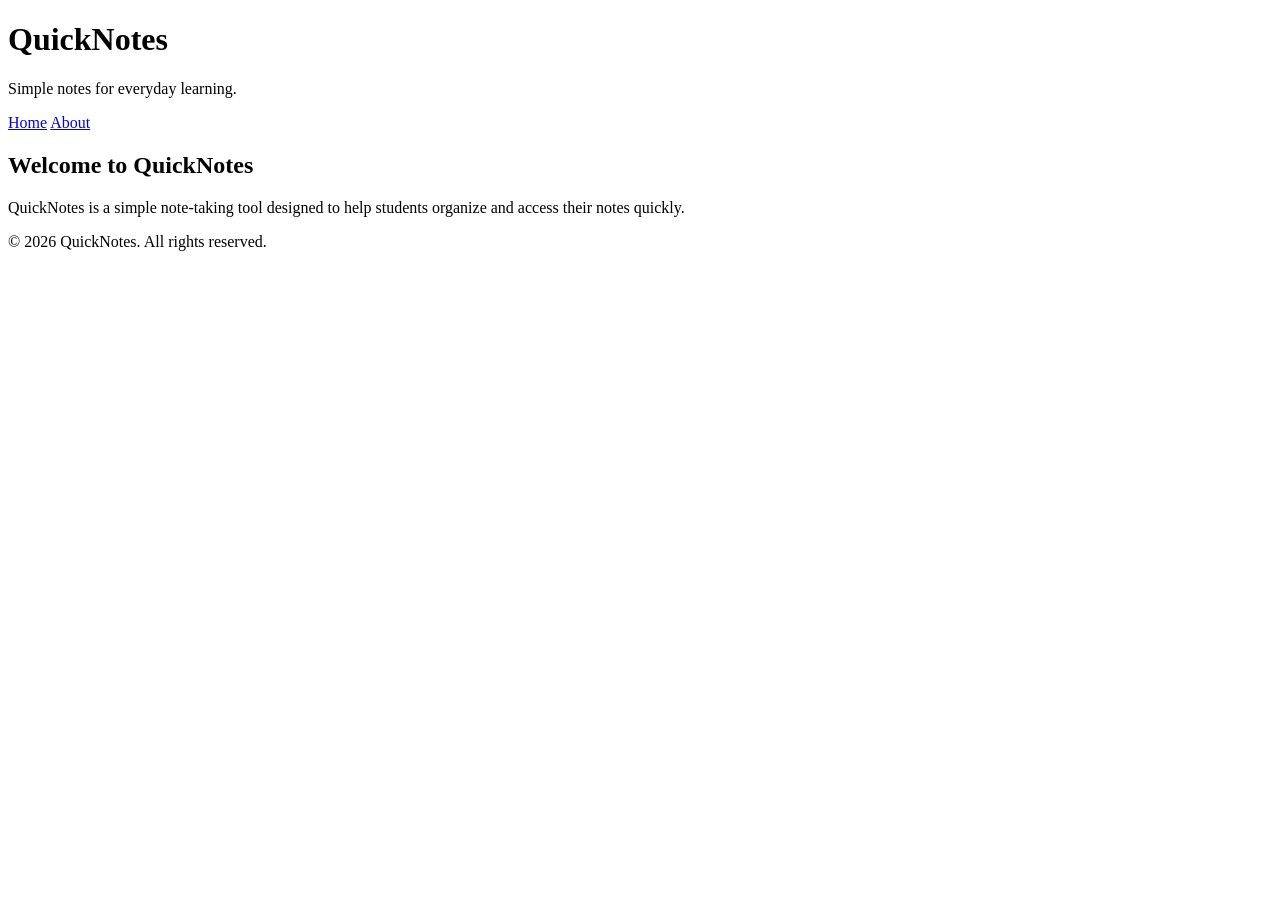
<file: day1/index.html>
<!DOCTYPE html>
<html lang="en">
<head>
    <meta charset="UTF-8">
    <meta name="viewport" content="width=device-width, initial-scale=1.0">
    <title>QuickNotes - Home</title>
</head>
<body>

    <header>
        <h1>QuickNotes</h1>
        <p>Simple notes for everyday learning.</p>

        <nav>
            <a href="index.html">Home</a>
            <a href="about.html">About</a>
        </nav>
    </header>

    <main>
        <h2>Welcome to QuickNotes</h2>

        <p>
            QuickNotes is a simple note-taking tool designed to help
            students organize and access their notes quickly.
        </p>
    </main>

    <footer>
        <p>&copy; 2026 QuickNotes. All rights reserved.</p>
    </footer>

</body>
</html>
</file>
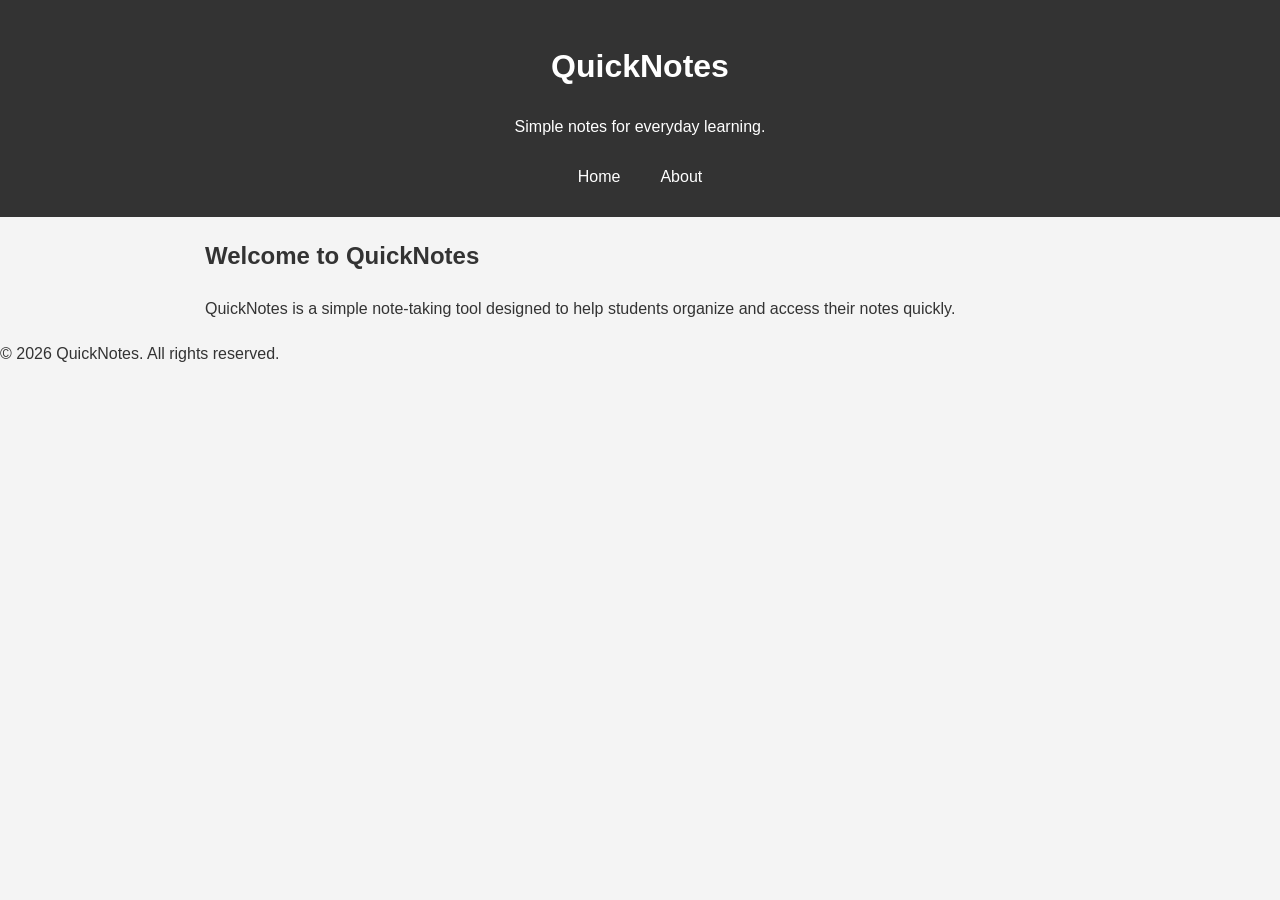
<file: day2/index.html>
<!DOCTYPE html>
<html lang="en">
<head>
   <link rel="stylesheet" href="style.css">
    <meta charset="UTF-8">
    <meta name="viewport" content="width=device-width, initial-scale=1.0">
    <title>QuickNotes - Home</title>
</head>
<body>

    <header>
        <h1>QuickNotes</h1>
        <p>Simple notes for everyday learning.</p>

        <nav>
            <a href="index.html">Home</a>
            <a href="about.html">About</a>
        </nav>
    </header>

    <main>
        <h2>Welcome to QuickNotes</h2>

        <p>
            QuickNotes is a simple note-taking tool designed to help
            students organize and access their notes quickly.
        </p>
    </main>

    <footer>
        <p>&copy; 2026 QuickNotes. All rights reserved.</p>
    </footer>

</body>
</html>
</file>
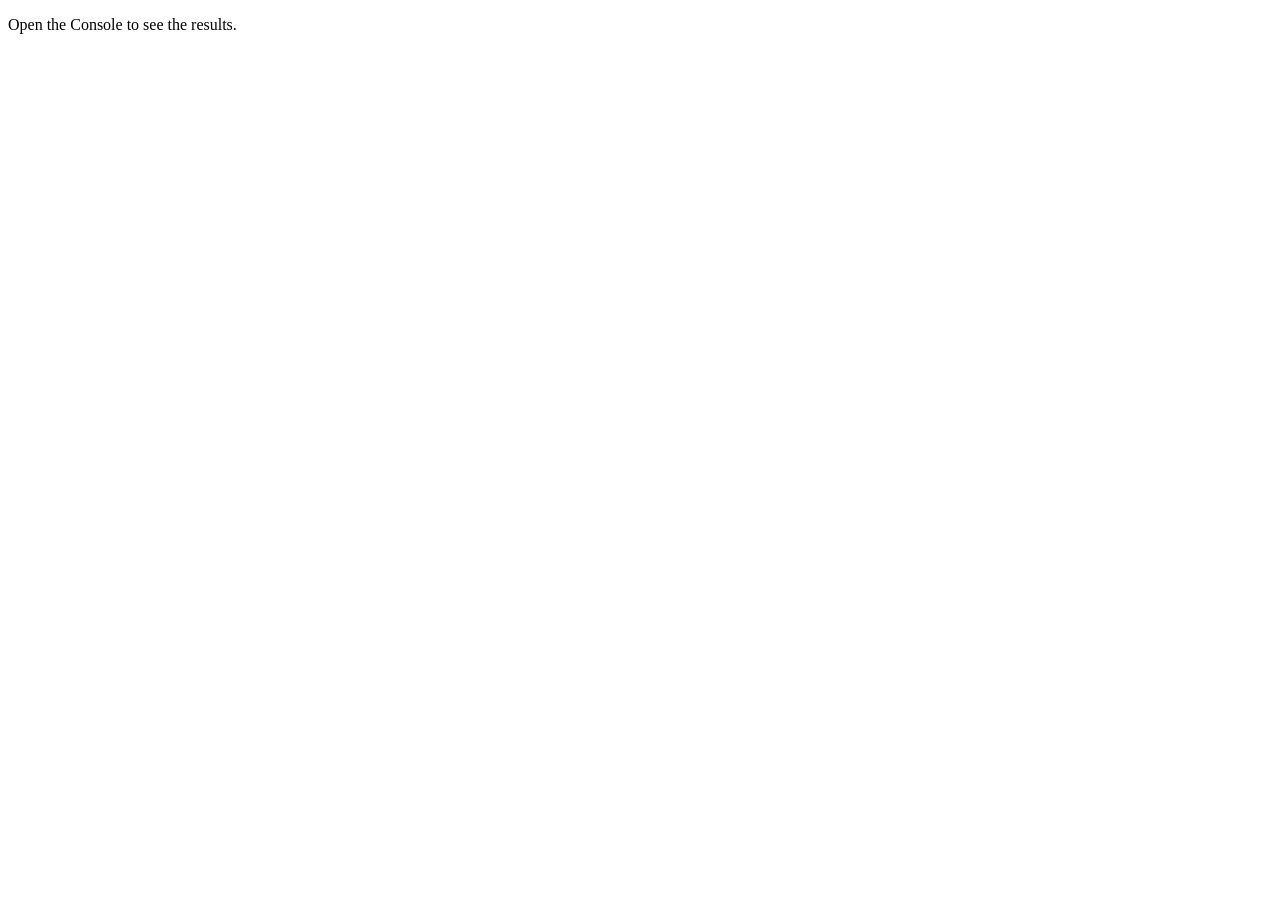
<file: day3/index.html>
<!DOCTYPE html>
<html lang="en">
<head>
  <meta charset="UTF-8">
  <meta name="viewport" content="width=device-width, initial-scale=1.0">
  <title>Notes Toolkit</title>
  <script src="script.js" defer></script>
</head>
<body>
  <p>Open the Console to see the results.</p>
</body>
</html>
</file>
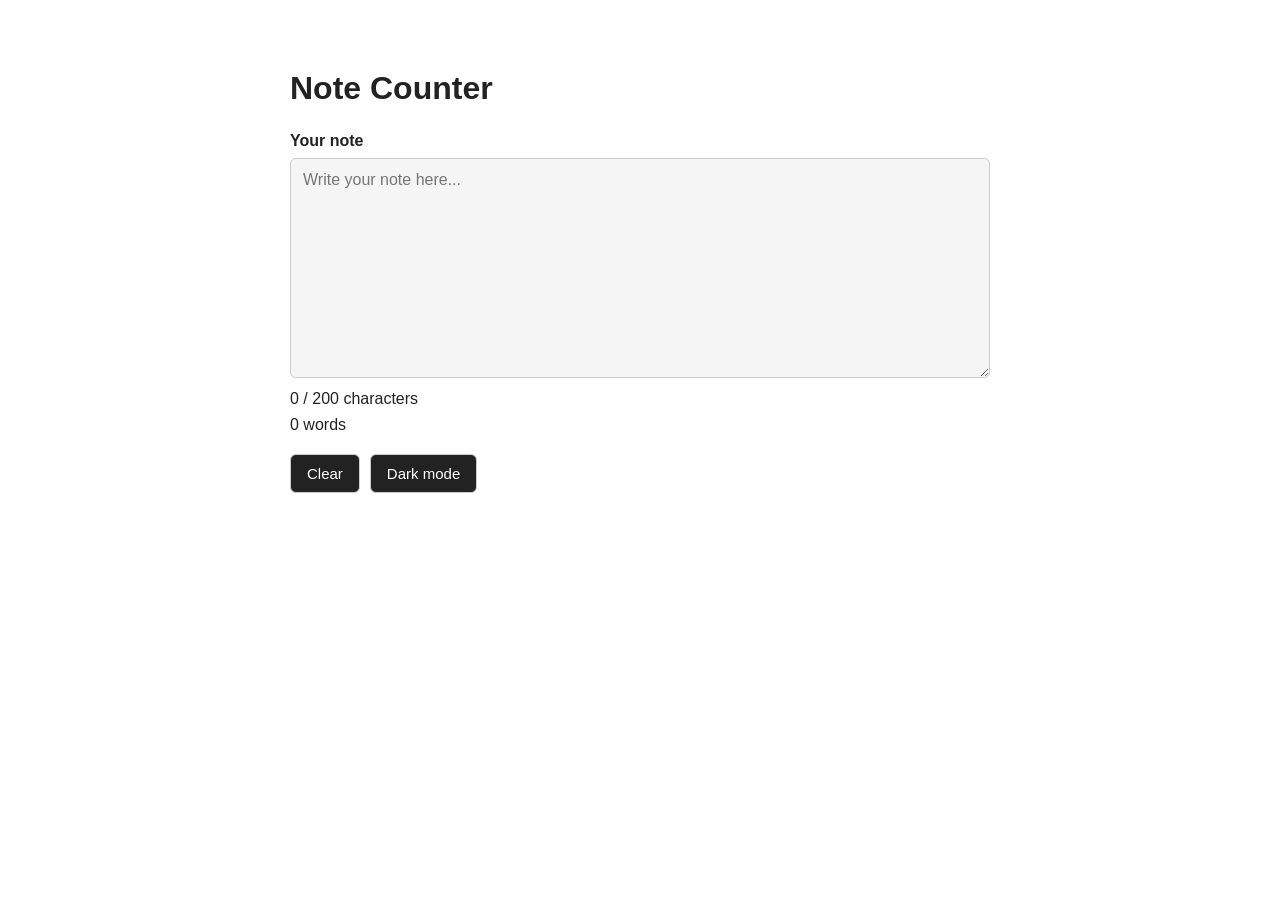
<file: day4/index.html>
<!DOCTYPE html>
<html lang="en">
<head>
    <meta charset="UTF-8">
    <meta name="viewport" content="width=device-width, initial-scale=1.0">
    <title>Day 4 - Note Counter</title>
    <link rel="stylesheet" href="style.css">
    <script src="script.js" defer></script>
</head>
<body>

    <main class="container">
        <h1>Note Counter</h1>

        <label for="note-text">Your note</label>

        <textarea
            id="note-text"
            maxlength="200"
            placeholder="Write your note here..."
        ></textarea>

        <p id="char-count">0 / 200 characters</p>
        <p id="word-count">0 words</p>

        <div class="buttons">
            <button id="clear-btn" type="button">Clear</button>
            <button id="theme-toggle" type="button">Dark mode</button>
        </div>
    </main>

</body>
</html>
</file>
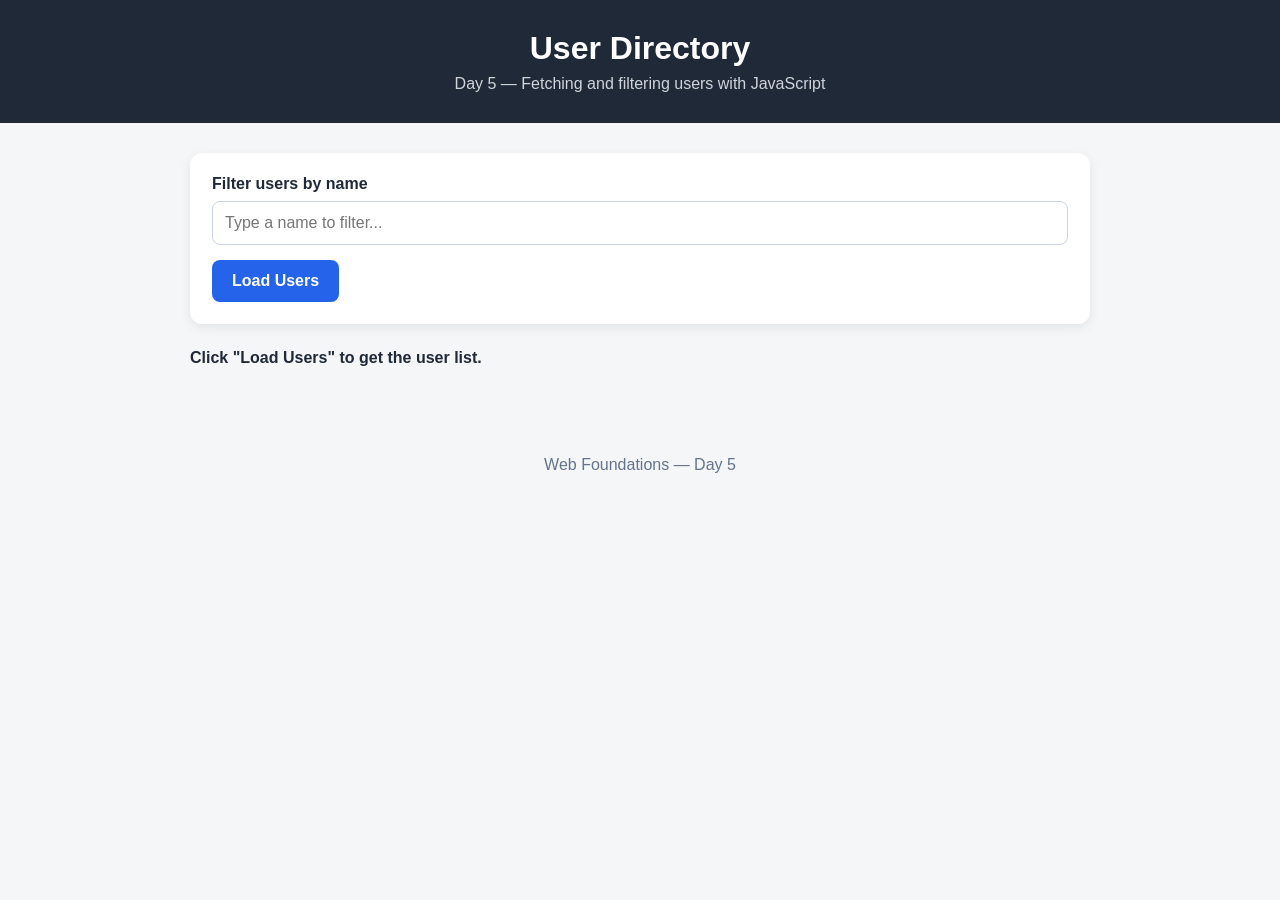
<file: day5/index.html>
<!DOCTYPE html>
<html lang="en">
<head>
    <meta charset="UTF-8">
    <meta name="viewport" content="width=device-width, initial-scale=1.0">
    <title>User Directory | Day 5</title>

    <style>
        * {
            box-sizing: border-box;
        }

        body {
            margin: 0;
            font-family: Arial, sans-serif;
            background: #f4f6f8;
            color: #1f2937;
        }

        header {
            background: #1f2937;
            color: white;
            padding: 30px 20px;
            text-align: center;
        }

        header h1 {
            margin: 0 0 8px;
            font-size: 2rem;
        }

        header p {
            margin: 0;
            color: #d1d5db;
        }

        main {
            width: min(900px, 92%);
            margin: 30px auto;
        }

        .controls {
            background: white;
            padding: 22px;
            border-radius: 12px;
            box-shadow: 0 3px 12px rgba(0, 0, 0, 0.08);
            margin-bottom: 25px;
        }

        label {
            display: block;
            font-weight: bold;
            margin-bottom: 8px;
        }

        input {
            width: 100%;
            padding: 12px;
            border: 1px solid #cbd5e1;
            border-radius: 8px;
            font-size: 1rem;
            margin-bottom: 15px;
        }

        input:focus {
            outline: 2px solid #2563eb;
            border-color: #2563eb;
        }

        button {
            padding: 12px 20px;
            border: none;
            border-radius: 8px;
            background: #2563eb;
            color: white;
            font-size: 1rem;
            font-weight: bold;
            cursor: pointer;
        }

        button:hover:not(:disabled) {
            background: #1d4ed8;
        }

        button:disabled {
            background: #94a3b8;
            cursor: not-allowed;
        }

        #status {
            font-weight: bold;
            margin: 18px 0;
        }

        #users-list {
            list-style: none;
            padding: 0;
            margin: 0;
            display: grid;
            gap: 16px;
        }

        #users-list li {
            background: white;
            padding: 20px;
            border-radius: 12px;
            box-shadow: 0 3px 12px rgba(0, 0, 0, 0.08);
        }

        #users-list h2 {
            margin: 0 0 10px;
            font-size: 1.25rem;
        }

        #users-list p {
            margin: 7px 0;
        }

        .label {
            font-weight: bold;
        }

        footer {
            text-align: center;
            padding: 25px;
            color: #64748b;
        }

        @media (max-width: 600px) {
            header h1 {
                font-size: 1.6rem;
            }

            main {
                width: 94%;
            }
        }
    </style>

    <script src="users.js" defer></script>
</head>

<body>
    <header>
        <h1>User Directory</h1>
        <p>Day 5 — Fetching and filtering users with JavaScript</p>
    </header>

    <main>
        <section class="controls">
            <label for="filter-input">Filter users by name</label>

            <input
                type="text"
                id="filter-input"
                placeholder="Type a name to filter..."
                autocomplete="off"
            >

            <button id="load-users" type="button">
                Load Users
            </button>
        </section>

        <p id="status" aria-live="polite">Click "Load Users" to get the user list.</p>

        <ul id="users-list"></ul>
    </main>

    <footer>
        <p>Web Foundations — Day 5</p>
    </footer>
</body>
</html>
</file>
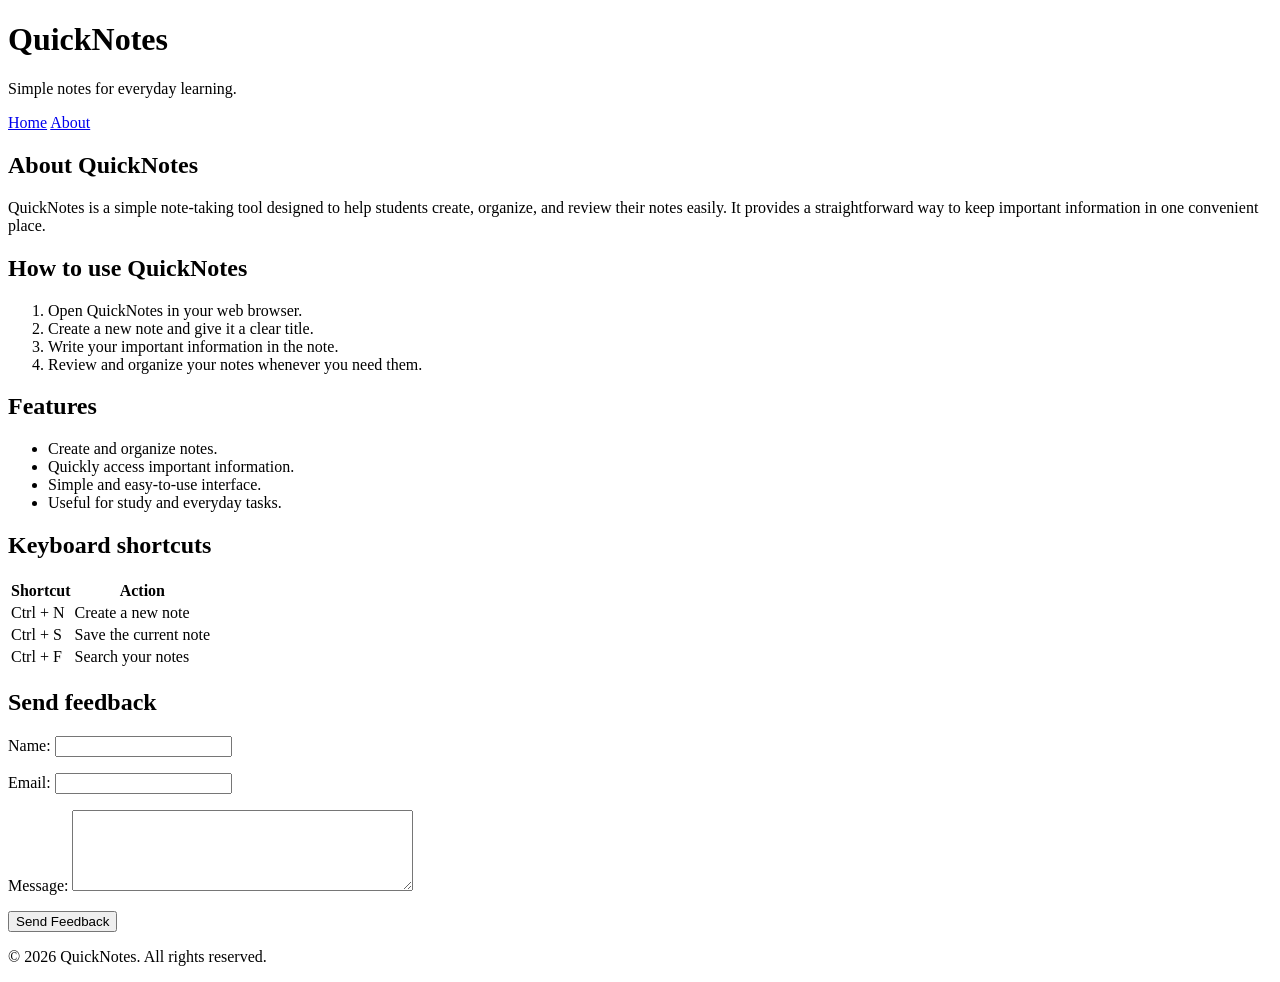
<file: day1/about.html>
<!DOCTYPE html>
<html lang="en">
<head>
    <meta charset="UTF-8">
    <meta name="viewport" content="width=device-width, initial-scale=1.0">
    <title>QuickNotes - About</title>
</head>
<body>

    <header>
        <h1>QuickNotes</h1>
        <p>Simple notes for everyday learning.</p>

        <nav>
            <a href="index.html">Home</a>
            <a href="about.html">About</a>
        </nav>
    </header>

    <main>

        <h2>About QuickNotes</h2>

        <p>
            QuickNotes is a simple note-taking tool designed to help
            students create, organize, and review their notes easily.
            It provides a straightforward way to keep important
            information in one convenient place.
        </p>

        <section>
            <h2>How to use QuickNotes</h2>

            <ol>
                <li>Open QuickNotes in your web browser.</li>
                <li>Create a new note and give it a clear title.</li>
                <li>Write your important information in the note.</li>
                <li>Review and organize your notes whenever you need them.</li>
            </ol>
        </section>

        <section>
            <h2>Features</h2>

            <ul>
                <li>Create and organize notes.</li>
                <li>Quickly access important information.</li>
                <li>Simple and easy-to-use interface.</li>
                <li>Useful for study and everyday tasks.</li>
            </ul>
        </section>

        <section>
            <h2>Keyboard shortcuts</h2>

            <table>
                <thead>
                    <tr>
                        <th>Shortcut</th>
                        <th>Action</th>
                    </tr>
                </thead>

                <tbody>
                    <tr>
                        <td>Ctrl + N</td>
                        <td>Create a new note</td>
                    </tr>

                    <tr>
                        <td>Ctrl + S</td>
                        <td>Save the current note</td>
                    </tr>

                    <tr>
                        <td>Ctrl + F</td>
                        <td>Search your notes</td>
                    </tr>
                </tbody>
            </table>
        </section>

        <section>
            <h2>Send feedback</h2>

            <form action="#" method="post">

                <p>
                    <label for="name">Name:</label>
                    <input type="text" id="name" name="name" required>
                </p>

                <p>
                    <label for="email">Email:</label>
                    <input type="email" id="email" name="email" required>
                </p>

                <p>
                    <label for="message">Message:</label>
                    <textarea id="message" name="message" rows="5" cols="40" required></textarea>
                </p>

                <p>
                    <button type="submit">Send Feedback</button>
                </p>

            </form>
        </section>

    </main>

    <footer>
        <p>&copy; 2026 QuickNotes. All rights reserved.</p>
    </footer>

</body>
</html>
</file>
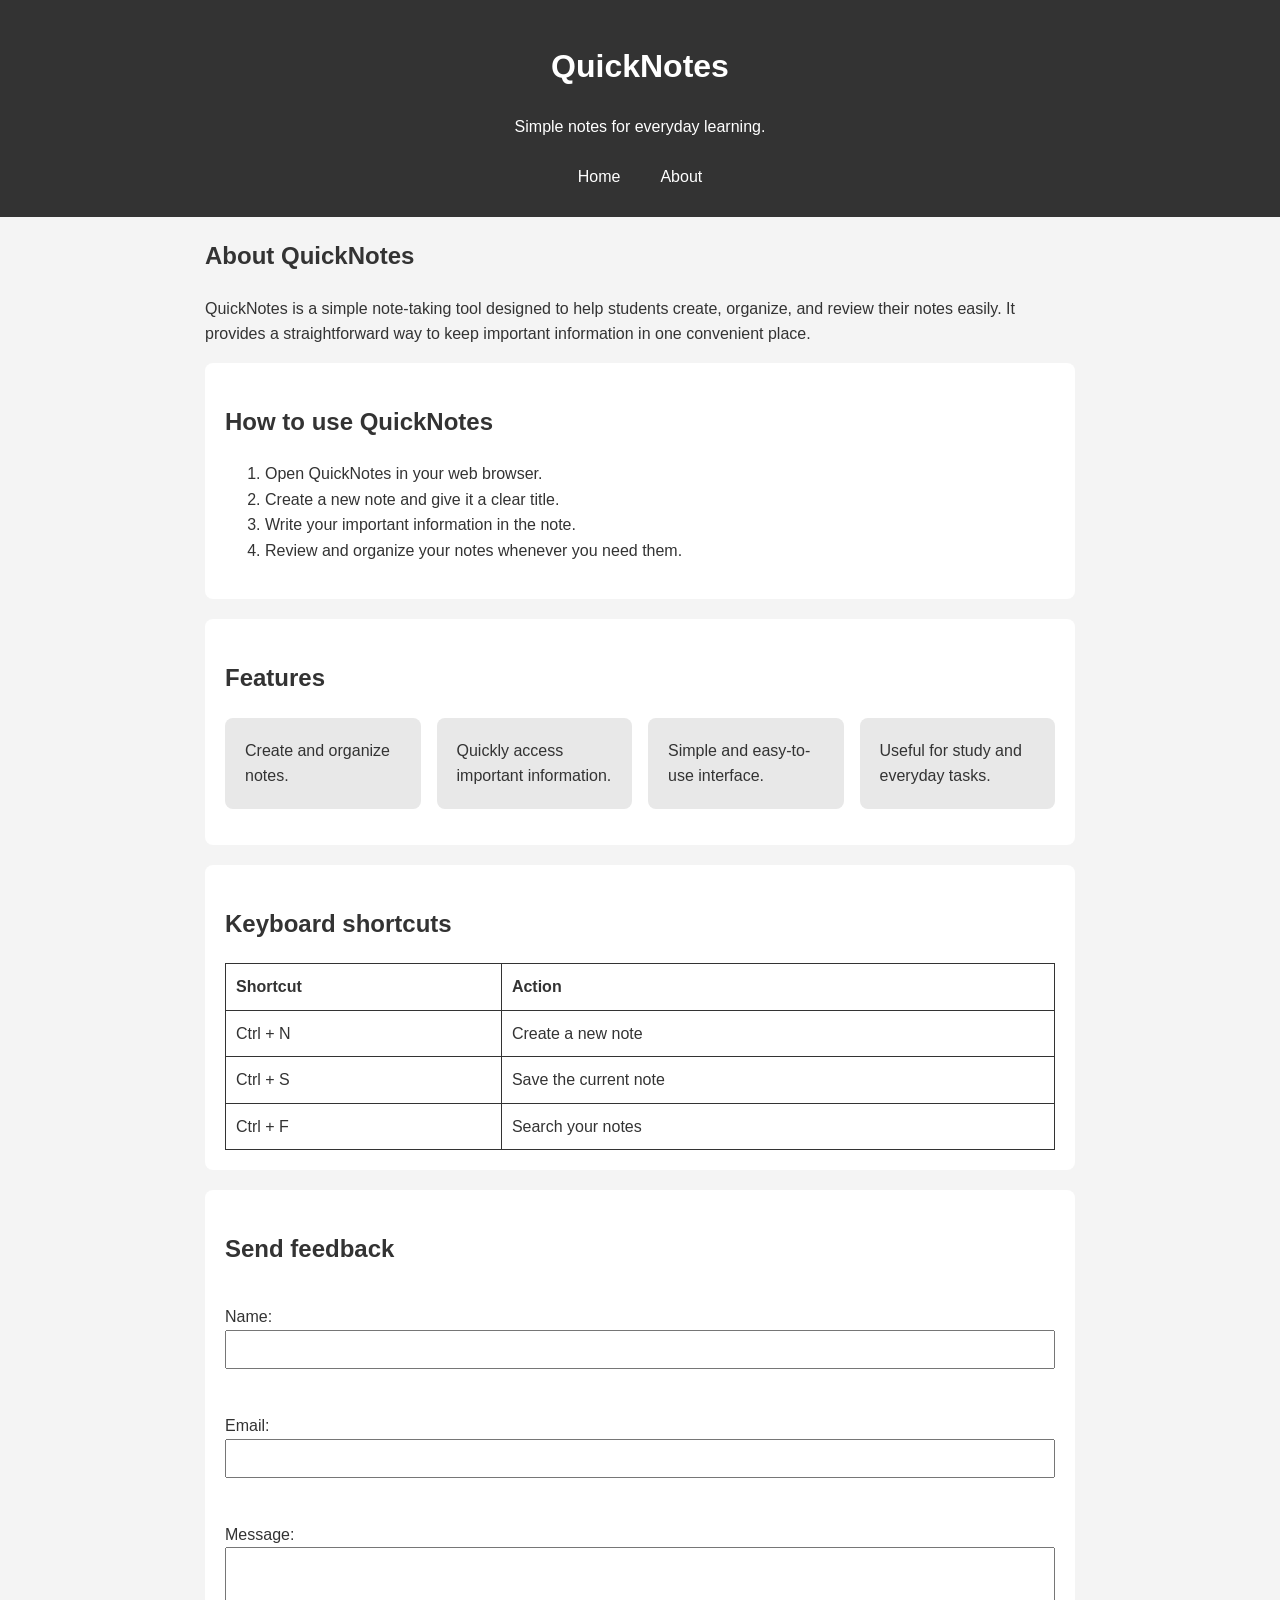
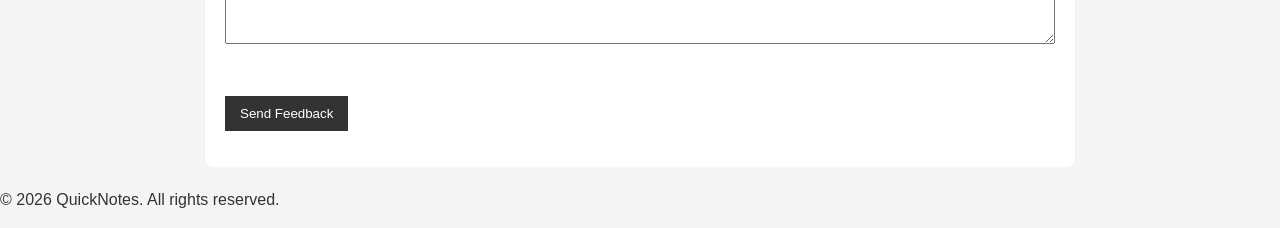
<file: day2/about.html>
<!DOCTYPE html>
<html lang="en">
<head>
    <meta charset="UTF-8">
    <meta name="viewport" content="width=device-width, initial-scale=1.0">
    <title>QuickNotes - About</title>
    <link rel="stylesheet" href="style.css">
</head>
<body>

    <header>
        <h1>QuickNotes</h1>
        <p>Simple notes for everyday learning.</p>

        <nav>
            <a href="index.html">Home</a>
            <a href="about.html">About</a>
        </nav>
    </header>

    <main>

        <h2>About QuickNotes</h2>

        <p>
            QuickNotes is a simple note-taking tool designed to help
            students create, organize, and review their notes easily.
            It provides a straightforward way to keep important
            information in one convenient place.
        </p>

        <section>
            <h2>How to use QuickNotes</h2>

            <ol>
                <li>Open QuickNotes in your web browser.</li>
                <li>Create a new note and give it a clear title.</li>
                <li>Write your important information in the note.</li>
                <li>Review and organize your notes whenever you need them.</li>
            </ol>
        </section>

        <section>
            <h2>Features</h2>

           <ul class="features">
                <li>Create and organize notes.</li>
                <li>Quickly access important information.</li>
                <li>Simple and easy-to-use interface.</li>
                <li>Useful for study and everyday tasks.</li>
            </ul>
        </section>

        <section>
            <h2>Keyboard shortcuts</h2>

            <table>
                <thead>
                    <tr>
                        <th>Shortcut</th>
                        <th>Action</th>
                    </tr>
                </thead>

                <tbody>
                    <tr>
                        <td>Ctrl + N</td>
                        <td>Create a new note</td>
                    </tr>

                    <tr>
                        <td>Ctrl + S</td>
                        <td>Save the current note</td>
                    </tr>

                    <tr>
                        <td>Ctrl + F</td>
                        <td>Search your notes</td>
                    </tr>
                </tbody>
            </table>
        </section>

        <section>
            <h2>Send feedback</h2>

            <form action="#" method="post">

                <p>
                    <label for="name">Name:</label>
                    <input type="text" id="name" name="name" required>
                </p>

                <p>
                    <label for="email">Email:</label>
                    <input type="email" id="email" name="email" required>
                </p>

                <p>
                    <label for="message">Message:</label>
                    <textarea id="message" name="message" rows="5" cols="40" required></textarea>
                </p>

                <p>
                    <button type="submit">Send Feedback</button>
                </p>

            </form>
        </section>

    </main>

    <footer>
        <p>&copy; 2026 QuickNotes. All rights reserved.</p>
    </footer>

</body>
</html>
</file>
<file: day2/style.css>
/* Box-sizing reset */
* {
    box-sizing: border-box;
}

/* Base body styles */
body {
    margin: 0;
    font-family: Arial, sans-serif;
    background-color: #f4f4f4;
    color: #333;
    line-height: 1.6;
}

/* Header */
header {
    background-color: #333;
    color: white;
    text-align: center;
    padding: 20px;
}

/* Navigation */
nav {
    display: flex;
    justify-content: center;
    gap: 16px;
}

nav a {
    color: white;
    text-decoration: none;
    padding: 8px 12px;
    transition: 0.3s;
}

nav a:hover {
    background-color: white;
    color: #333;
    border-radius: 5px;
}

/* Main content */
main {
    max-width: 900px;
    margin: 20px auto;
    padding: 0 15px;
}

/* Section cards */
section {
    background-color: white;
    padding: 20px;
    margin-bottom: 20px;
    border-radius: 8px;
}

/* Features grid */
.features {
    display: grid;
    grid-template-columns: repeat(auto-fit, minmax(180px, 1fr));
    gap: 16px;
    list-style: none;
    padding: 0;
}

.features li {
    background-color: #e8e8e8;
    padding: 20px;
    border-radius: 8px;
}

/* Shortcuts table */
table {
    width: 100%;
    border-collapse: collapse;
}

th,
td {
    border: 1px solid #333;
    padding: 10px;
    text-align: left;
}

/* Feedback form */
form {
    display: flex;
    flex-direction: column;
}

form input,
form textarea,
form select {
    width: 100%;
    padding: 10px;
    margin-bottom: 12px;
}

form button {
    padding: 10px 15px;
    background-color: #333;
    color: white;
    border: none;
    cursor: pointer;
    transition: 0.3s;
}

form button:hover {
    background-color: #555;
}

/* Small screens */
@media (max-width: 600px) {
    header {
        padding: 12px;
    }

    header h1 {
        font-size: 24px;
    }

    nav {
        gap: 8px;
    }
}
</file>
<file: day4/style.css>
:root {
    --bg-color: #ffffff;
    --text-color: #222222;
    --input-bg: #f5f5f5;
    --border-color: #cccccc;
    --button-bg: #222222;
    --button-text: #ffffff;
}

body.dark {
    --bg-color: #1e1e1e;
    --text-color: #f5f5f5;
    --input-bg: #2b2b2b;
    --border-color: #555555;
    --button-bg: #f5f5f5;
    --button-text: #222222;
}

* {
    box-sizing: border-box;
}

body {
    margin: 0;
    padding: 20px;
    font-family: Arial, sans-serif;
    background-color: var(--bg-color);
    color: var(--text-color);
    transition: background-color 0.2s, color 0.2s;
}

.container {
    max-width: 700px;
    margin: 50px auto;
}

h1 {
    margin-bottom: 25px;
}

label {
    display: block;
    margin-bottom: 8px;
    font-weight: bold;
}

textarea {
    width: 100%;
    min-height: 220px;
    padding: 12px;
    font-size: 16px;
    font-family: inherit;
    color: var(--text-color);
    background-color: var(--input-bg);
    border: 1px solid var(--border-color);
    border-radius: 6px;
    resize: vertical;
}

textarea:focus {
    outline: 2px solid var(--border-color);
}

p {
    margin: 8px 0;
}

.warning {
    color: orange;
}

.over {
    color: red;
    font-weight: bold;
}

.buttons {
    display: flex;
    gap: 10px;
    margin-top: 20px;
}

button {
    padding: 10px 16px;
    border: 1px solid var(--border-color);
    border-radius: 6px;
    background-color: var(--button-bg);
    color: var(--button-text);
    cursor: pointer;
    font-size: 15px;
}

button:hover {
    opacity: 0.85;
}
</file>
